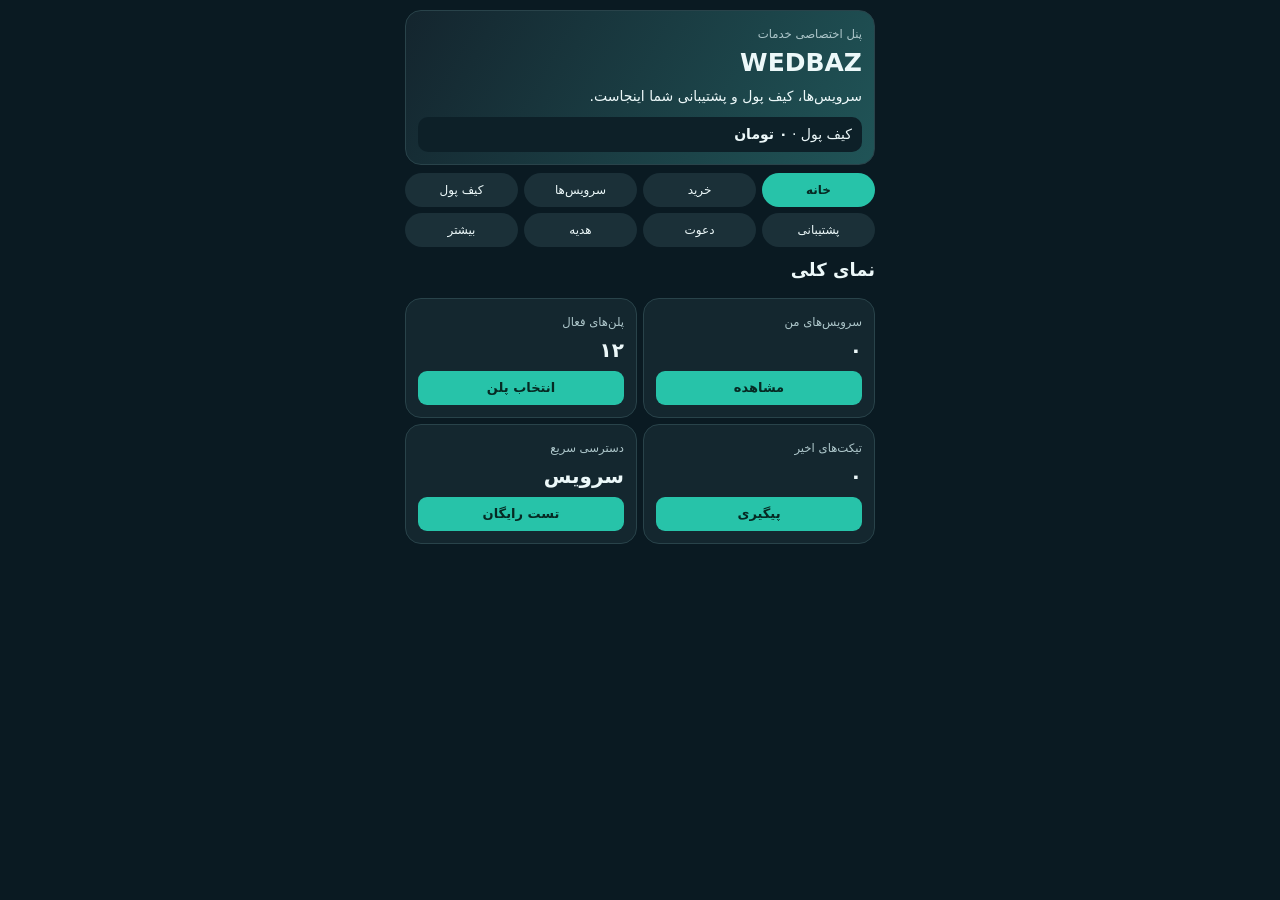
<file: wedbaz-widget.html>
<!doctype html>
<html lang="fa" dir="rtl">
<head>
<meta charset="utf-8">
<meta name="viewport" content="width=device-width, initial-scale=1">
<title>WEDBAZ</title>
<style>
body{margin:0;background:#0a1a22;color:#ecf8f9;font:14px/1.5 system-ui,sans-serif}
main{max-width:470px;margin:auto;padding:10px 10px 12px}
.hero,.card{background:#14272f;border:1px solid #29434a;border-radius:16px;padding:12px}
.hero{background:linear-gradient(120deg,#14252e,#205457)}
small{color:#aec7cb}
h1,h2,p{margin:0}
h1{font-size:25px;margin-bottom:4px}
h2{font-size:18px;margin-bottom:8px}
.balance{background:#0d2028;border-radius:10px;margin-top:10px;padding:7px 10px}
nav,.grid,.row{display:grid;gap:6px;grid-template-columns:repeat(2,minmax(0,1fr))}
nav{grid-template-columns:repeat(4,minmax(0,1fr));margin:8px 0 9px}
button{background:#1b3038;color:#ecf8f9;border:0;border-radius:9px;min-height:34px;padding:5px 3px;font:inherit;font-size:13px;cursor:pointer}
nav button{font-size:12px;border-radius:20px}
button.active,.primary{background:#27c3a9;color:#062923;font-weight:bold}
button:active{background:#378179;color:white}
.stack{display:grid;gap:6px}
.card strong{display:block;font-size:20px;margin:3px 0 6px}
.card button,.wide{width:100%}
.note{color:#aec7cb;margin:7px 0}
.back{margin-top:8px}
#view{min-height:305px;display:flex;flex-direction:column;gap:7px}
#view .stack{gap:9px}
#view .panel-info{margin-top:auto}
.panel-info{display:grid;grid-template-columns:repeat(2,minmax(0,1fr));gap:7px}
.panel-info>div{background:#14272f;border:1px solid #29434a;border-radius:12px;padding:9px;font-size:12px}
.panel-info b{display:block;font-size:14px;margin-top:4px}
.status{color:#aec7cb;font-size:12px;margin-top:8px}
</style>
</head>
<body>
<main dir="rtl">
  <header class="hero">
    <small>پنل اختصاصی خدمات</small>
    <h1>WEDBAZ</h1>
    <p>سرویس‌ها، کیف پول و پشتیبانی شما اینجاست.</p>
    <div class="balance">کیف پول · <b>۰ تومان</b></div>
  </header>
  <nav id="tabs"></nav>
  <section id="view"></section>
</main>
<script>
const tabs = ['خانه', 'خرید', 'سرویس‌ها', 'کیف پول', 'پشتیبانی', 'دعوت', 'هدیه', 'بیشتر'];
const categories = ['حرفه‌ای (VIP)', 'حرفه‌ای تک کانفیگ', 'اقتصادی'];
const vip = [[10,80000],[20,160000],[30,210000],[50,328000]];
const categoryIds = ['vip', 'single', 'economy'];
const filters = ['همه', 'فعال', 'اتمام حجم', 'منقضی', 'غیرفعال'];
const num = new Intl.NumberFormat('fa-IR');
const price = n => num.format(n) + ' تومان';
const buttons = document.getElementById('tabs');
const view = document.getElementById('view');
let trial = null;
let filter = 0;
let renewing = false;
let category = 0;
let months = 1;
let plan = vip[0];

function button(label, action, style) {
  return '<button type="button" data-action="' + action + '" class="' + (style || '') + '">' + label + '</button>';
}
function card(content) {
  return '<div class="card">' + content + '</div>';
}
function grid(content) {
  return '<div class="grid">' + content + '</div>';
}
function metric(label, value, link, action) {
  return card('<small>' + label + '</small><strong>' + value + '</strong>' + button(link, action, 'primary'));
}
function back(label, action) {
  return button(label, action, 'wide back');
}
function render(title, content, tab) {
  buttons.innerHTML = tabs.map((label, i) => button(label, 'tab' + i, tab === i ? 'active' : '')).join('');
  const overview = '<div class="panel-info"><div>کیف پول<b>۰ تومان</b></div><div>سرویس‌های فعال<b>۰</b></div></div>';
  view.innerHTML = '<h2>' + title + '</h2>' + content + (tab === 0 ? '' : overview);
}

function home() {
  render('نمای کلی', grid(
    metric('سرویس‌های من', trial === null ? '۰' : '۱', 'مشاهده', 'tab2') +
    metric('پلن‌های فعال', '۱۲', 'انتخاب پلن', 'tab1') +
    metric('تیکت‌های اخیر', '۰', 'پیگیری', 'tab4') +
    metric('دسترسی سریع', 'سرویس', 'تست رایگان', 'trials')
  ), 0);
}
function shop(renew) {
  renewing = renew;
  render(renew ? 'تمدید سرویس' : 'خرید سرویس',
    '<div class="stack">' + categories.map((label, i) => button(label, 'cat' + i)).join('') +
    (renew ? '' : button('🎁 دریافت تست رایگان', 'trials', 'primary')) + '</div>', 1);
}
function plans() {
  const subtitle = category === 0 ? 'حجم سرویس را انتخاب کنید.' : 'مدت سرویس را انتخاب کنید.';
  const choices = category === 0
    ? vip.map((item, i) => button(num.format(item[0]) + ' گیگ · ' + price(item[1]), 'plan' + i))
    : [1,2].map(n => button(num.format(n) + ' ماهه', 'month' + n));
  render(categories[category], '<p class="note">' + subtitle + '</p><div class="stack">' + choices.join('') +
    (renewing ? '' : button('🎁 تست رایگان', 'trial' + category)) + '</div>' + back('بازگشت به دسته‌ها', 'categories'), 1);
}
function invoice() {
  const details = category === 0
    ? num.format(plan[0]) + ' گیگ · ۳۰ روز<br>مبلغ ' + price(plan[1])
    : num.format(months) + ' ماهه<br>قیمت و حجم از بات دریافت می‌شوند.';
  render(renewing ? 'پیش‌فاکتور تمدید' : 'پیش‌فاکتور خرید',
    card(categories[category] + '<br>' + details) +
    '<div class="stack back">' + button('ادامه', 'confirm', 'primary') +
    button('بازگشت به پلن‌ها', 'plans') + '<p id="checkout-status"></p></div>', 1);
}
function confirmPlan(control) {
  const status = document.getElementById('checkout-status');
  const widget = window.TelegramWidget;
  if (!widget) {
    status.textContent = 'این نسخه از تلگرام درخواست ویجت را پشتیبانی نمی‌کند.';
    return;
  }
  if (control.disabled) return;
  const operation = renewing ? 'renew' : 'buy';
  const option = category === 0 ? plan[0] : months;
  const payload = ['checkout', 'v1', operation, categoryIds[category], option].join(':');
  control.disabled = true;
  status.textContent = 'در حال ارسال…';
  widget.request(payload).then(({result}) => {
    if (result !== 'sent') throw new Error('Checkout failed');
    control.textContent = 'تأیید شد';
    status.textContent = 'پیام بات را در چت ببینید.';
  }).catch(() => {
    control.disabled = false;
    status.textContent = 'ارسال تأیید نشد. دوباره امتحان کنید.';
  });
}
function trials() {
  render('دریافت تست رایگان', '<div class="stack">' +
    categories.map((label, i) => button('🎁 تست ' + label, 'trial' + i)).join('') + '</div>', 1);
}
function trialPage(index) {
  render('درخواست تست رایگان', card('پلن انتخابی: ' + categories[index] + '<br>حجم پیشنهادی: ۱۰۰ مگابایت') +
    '<div class="stack back">' + button('تأیید درخواست', 'trialconfirm' + index, 'primary') +
    back('بازگشت به خرید', 'tab1') + '</div>', 1);
}
function services() {
  const found = trial !== null && filter < 2;
  render('سرویس‌های من', grid(filters.map((label, i) => button(label, 'filter' + i, filter === i ? 'active' : '')).join('')) +
    '<div class="back">' + card(found ? 'تست ' + categories[trial] + back('دریافت لینک و QR', 'qr') :
      filter === 0 ? 'هنوز سرویسی ندارید.' : 'سرویسی با این وضعیت پیدا نشد.') + '</div>', 2);
}
function wallet() {
  render('کیف پول', card('<small>موجودی فعلی</small><strong>۰ تومان</strong>' +
    button('درخواست شارژ', 'charge', 'primary')), 3);
}
function support() {
  render('پشتیبانی', card('هنوز تیکتی ثبت نشده است.') + back('ثبت تیکت', 'ticket'), 4);
}
function invite() {
  render('دعوت دوستان', card('<small>دعوت ثبت‌شده</small><strong>۰</strong>' +
    '<small>پاداش هر خرید اول</small><strong>۰ تومان</strong><small>پاداش دریافت‌شده</small><strong>۰ تومان</strong>'), 5);
}
function gifts() {
  render('هدیه‌ها', button('ثبت کد هدیه', 'gift', 'wide primary') +
    '<div class="back">' + card('هنوز کد هدیه‌ای ثبت نکرده‌اید.') + '</div>', 6);
}
function more() {
  const items = [
    ['تمدید سرویس','renew'],['تاریخچه','history'],['اپ اندروید ودباز','download'],
    ['آموزش اتصال','guide'],['افزودن سرویس','add'],['امتیازها و فروشگاه','points'],
    ['گزارش مشکل','ticket'],['درخواست نمایندگی','partner']
  ];
  render('امکانات دیگر', grid(items.map(item => button(item[0], item[1])).join('')), 7);
}
const pages = [home, () => shop(false), services, wallet, support, invite, gifts, more];
const actions = {
  categories: () => shop(renewing), renew: () => shop(true), plans, trials,
  qr: () => demo('دریافت لینک و QR', 'qr', 2),
  guide: () => demo('آموزش اتصال', 'guide', 7),
  charge: () => demo('شارژ کیف پول', 'charge', 3),
  ticket: () => demo('ثبت تیکت', 'ticket', 4),
  gift: () => demo('ثبت کد هدیه', 'gift', 6),
  history: () => info('تاریخچه', 'تراکنشی در این نمونه ثبت نشده است.', 'tab7', 7),
  download: () => demo('دانلود برنامه', 'download', 7),
  add: () => demo('افزودن سرویس', 'add', 7),
  points: () => demo('امتیازها و فروشگاه', 'points', 7),
  partner: () => demo('درخواست نمایندگی', 'partner', 7)
};
function info(title, message, action, tab) {
  render(title, card(message) + back('بازگشت', action), tab);
}
function demo(title, action, tab) {
  render(title, card('برای ادامه، درخواست «' + title + '» را تأیید کنید.') +
    button('تأیید', 'send_' + action, 'primary wide') +
    '<p class="status" id="request-status"></p>' +
    back('بازگشت', 'tab' + tab), tab);
}
function sendRequest(payload, control) {
  const status = document.getElementById('request-status');
  if (control.disabled) return;
  if (!window.TelegramWidget) {
    if (status) status.textContent = 'این نسخه از تلگرام درخواست ویجت را پشتیبانی نمی‌کند.';
    return;
  }
  control.disabled = true;
  if (status) status.textContent = 'در حال ارسال درخواست…';
  window.TelegramWidget.request(payload).then(({result}) => {
    if (result !== 'sent') throw Error('Not sent');
    control.textContent = 'تأیید شد';
    if (status) status.textContent = 'پیام ربات را در چت ببینید.';
  }).catch(() => {
    control.disabled = false;
    if (status) status.textContent = 'ارسال درخواست تأیید نشد. دوباره تلاش کنید.';
  });
}
function navigate(event) {
  const action = event.target.dataset.action;
  if (!action) return;
  const index = Number(action.slice(-1));
  if (action === 'confirm') confirmPlan(event.target);
  else if (action.startsWith('send_')) sendRequest('action:v1:' + action.slice(5), event.target);
  else if (action.startsWith('trialconfirm')) sendRequest('action:v1:trial' + index, event.target);
  else if (action.startsWith('tab')) pages[index]();
  else if (action.startsWith('cat') && action !== 'categories') { category = index; plans(); }
  else if (action.startsWith('plan') && action !== 'plans') { plan = vip[index]; invoice(); }
  else if (action.startsWith('month')) { months = index; invoice(); }
  else if (action.startsWith('trial') && action !== 'trials') trialPage(index);
  else if (action.startsWith('filter')) { filter = index; services(); }
  else if (actions[action]) actions[action]();
}
buttons.addEventListener('click', navigate);
view.addEventListener('click', navigate);
home();
</script>
</body>
</html>
</file>
